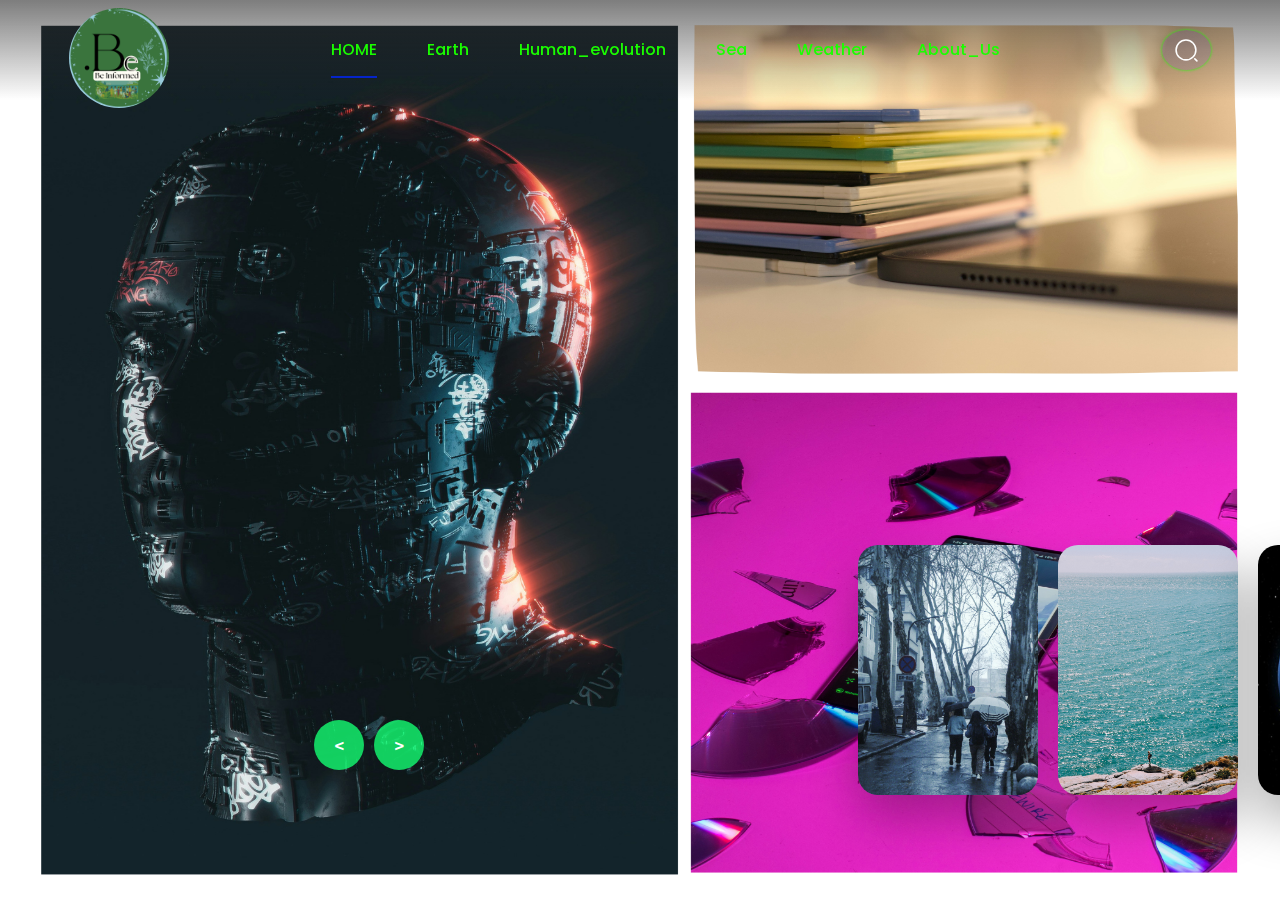
<file: index.html>
<!DOCTYPE html>
<html lang="en">
<head>
    <meta name="monetag" content="9739d4a7b3b6e6861771cd5c96f4cbc6">
    <meta charset='utf-8'>
    <meta http-equiv='X-UA-Compatible' content='IE=edge'>
    <link rel="icon" href="beicon.ico">
    <title>Be_Informed | HOME</title>
    <meta name='viewport' content='width=device-width, initial-scale=1'>
    <link href='https://unpkg.com/boxicons@2.1.4/css/boxicons.min.css' rel='stylesheet'>
    <meta name="keywords" content="beauty of nature, ocean secrets, natural environment,
     climate change impact, environmental protection, planet Earth, natural wonders, environmental sustainability,
     sea treasures, nature conservation, earth sciences, harmony with nature, sustainable future, climate change effects,
     biodiversity, exploratory journeys, discovering nature, marine magic, stories of Earth, environment and climate">  
    <meta name="description" content="Explore the beauty of nature and ocean secrets while understanding 
    the impact of climate change on the environment. Join us to protect planet Earth and build a sustainable future in
     harmony with natural wonders.">  
    <link rel="stylesheet" href="be-style.css">

</head>
<body>
    
    <header>

        <nav class="nav">
            <div class="nav-menu-btn">
              <i class="bx bx-menu" onclick="myMenuFunction()"></i>
            </div>
            <div class="nav-logo">
                <img src="belogo.png" alt="">
            </div>
            <div class="nav-menu" id="navMenu">
                <ul>
                  <li><a href="index.html" class="link active">HOME</a></li>
                  <li><a href="earth.html" class="link">Earth</a></li>
                  <li><a href="Human_evolution.html" class="link">Human_evolution</a></li>
                  <li><a href="Sea.html" class="link">Sea</a></li>
                  <li><a href="Weather.html" class="link">Weather</a></li>
                  <li><a href="About_Us.html" class="link">About_Us</a></li>
                </ul>
            </div>
            <!--
            <div class="nav-button">
              <button class="btn white-btn" id="loginBtn" onclick="login()"><a id="bs1" href="Registration_Document.html">Sign In</a></button>
              <button class="btn" id="registerBtn" onclick="register()"><a id="bs1" href="Registration_Document.html">Sign Up</a></button>
            </div>
                  -->
                 <!--- From Uiverse.io by boryanakrasteva  ---->
                 <div class="input-wrapper">
                    <form action="#">
                        <button class="icon"> 
                          <svg xmlns="http://www.w3.org/2000/svg" fill="none" viewBox="0 0 24 24" height="25px" width="25px">
                            <path stroke-linejoin="round" stroke-linecap="round" stroke-width="1.5" stroke="#fff" d="M11.5 21C16.7467 21 21 16.7467 21 11.5C21 6.25329 16.7467 2 11.5 2C6.25329 2 2 6.25329 2 11.5C2 16.7467 6.25329 21 11.5 21Z"></path>
                            <path stroke-linejoin="round" stroke-linecap="round" stroke-width="1.5" stroke="#fff" d="M22 22L20 20"></path>
                          </svg>
                        </button>
                        <input placeholder="search.." class="input" name="text" type="text">
                    </form>
                 </div>
        </nav>

    </header>
        <div class="carousel">
    
            <div class="list">
    
                <div class="item" style="background-image: url(Earth1.jpg);">
                    <div class="content">
                        <div class="title">EARTH</div>
                        <div class="name">Be_Informed</div>
                        <div class="des">Earth, the planet of life, is a magnificent canvas with a diverse landscape,
                            ranging from towering mountains to fertile plains and dense forests. 
                            The Earth contains priceless natural resources, used to meet human needs.</div>
                        <div class="btn">
                            <button><a href="earth.html">See More</a></button>
                        </div>
                    </div>
                </div>
    
                <div class="item" style="background-image: url(Human\ evolution1.png);">
                    
                    <div class="content">
                        <div class="title">HUMAN_EVOLUTION</div>
                        <div class="name">Be_Informed</div>
                        <div class="des">Human history is a captivating story of evolution and innovation. Since ancient times, humans have adapted to their environment and created new tools and ways of life. As time has progressed, technology has revolutionized the way we communicate and interact with the world. But with these transformations, humanity faces new challenges, such as poverty and climate change. Let's explore.</div>
                        <div class="btn">
                            <button><a href="Human_evolution.html">See More</a></button>
                        </div>
                    </div>
    
                </div>
    
                <div class="item" style="background-image: url(Weather2.jpg);">
    
                    <div class="content">
                        <div class="title">WEATHER</div>
                        <div class="name">Be_Informed</div>
                        <div class="des">The atmosphere is our protective shield, enveloping our planet in a blanket of gases essential for life.It's not just home to clouds and rain, but is also affected by weather and climate changes.Explore how diverse climate systems work and how extreme weather events impact our daily lives.</div>
                        <div class="btn">
                            <button><a href="Weather.html">See More</a></button>
                        </div>
                    </div>
    
                </div>
    
                <div class="item" style="background-image: url(Sea1.jpg);">
                    
                    <div class="content">
                        <div class="title">SEA</div>
                        <div class="name">Be_Informed</div>
                        <div class="des">Embark on a journey of exploration into the depths of the sea,
                            where the vibrant colors of coral reefs blend with the dances of marine life.The sea is home to millions of species, all of which play a vital role in maintaining the balance of the ecosystem.Discover the secrets of the oceans,Let's explore together the importance of protecting the oceans to ensure the survival of the diversity of marine life.</div>
                        <div class="btn">
                            <button><a href="Sea.html">See More</a></button>
                        </div>
                    </div>
    
                </div>
    
                <div class="item" style="background-image: url(earth.jpg);">
                    
                    <div class="content">
                        <div class="title">ABOUT_US</div>
                        <div class="name">Be_Informed</div>
                        <div class="des">Welcome to the world of knowledge, where the beauty of nature blends with the magic of the sea, the secrets of the earth, and the splendor of the atmosphere. Here, we dive into the depths of the oceans to discover their hidden treasures and feel the pulse of the earth that tells the stories of billions of years. We explore the impact of climate change on the environment and highlight how humans have evolved in perfect harmony with these elements, to be part of a and bright future.</div>
                        <div class="btn">
                            <button><a href="About_Us.html">See More</a></button>
                        </div>
                    </div>
    
                </div>
    
            </div>
    
            <!--next prev button-->
            <div class="arrows">
                <button class="prev"><</button>
                <button class="next">></button>
            </div>
    
    
            <!-- time running -->
            <div class="timeRunning"></div>
    
        </div>


    <script src="be-secript.js"></script>
</body>
</html>
</file>
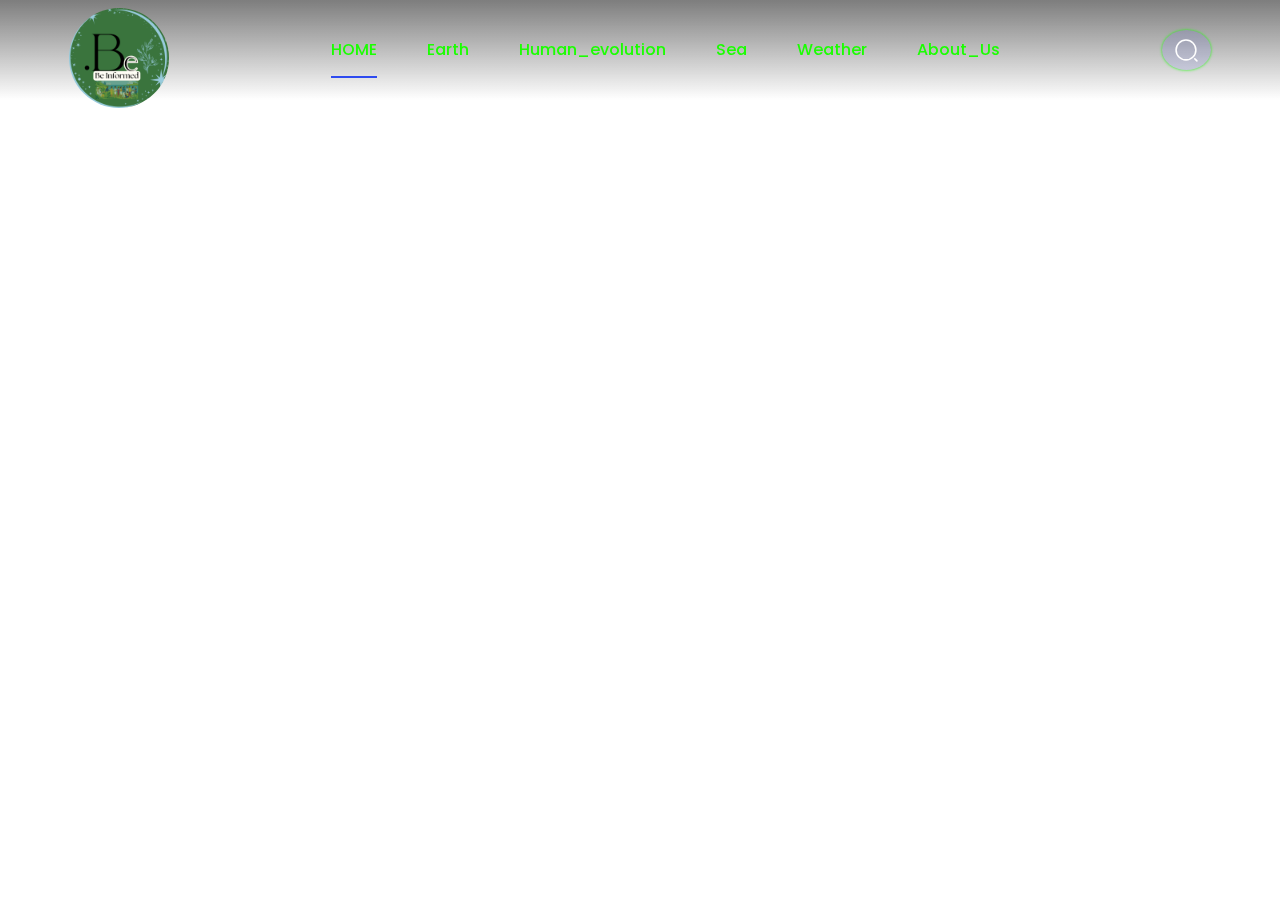
<file: About_Us.html>
<!DOCTYPE html>
<html lang="en">

<head>
  <meta name="monetag" content="9739d4a7b3b6e6861771cd5c96f4cbc6">
  <meta charset="UTF-8">
  <meta http-equiv="X-UA-Compatible" content="IE=edge">
  <meta name="viewport" content="width=device-width, initial-scale=1.0">
  <title>Be Informed | About_Us</title>
  <meta name="keywords" content="">
  <!-- Link Swiper's CSS -->
  <link href='https://unpkg.com/boxicons@2.1.4/css/boxicons.min.css' rel='stylesheet'>
  <link rel="stylesheet" href="https://cdn.jsdelivr.net/npm/swiper@11/swiper-bundle.min.css" />
  <link rel="stylesheet" href="style.css">
  <link rel="stylesheet" href="be-style.css">
  <style>
      .collection{
        background: url(Be-informed.png);
        background-size: 100% 100%;
      }
     
  </style>
</head>
<body>
<nav class="nav">
    <div class="nav-menu-btn">
      <i class="bx bx-menu" onclick="myMenuFunction()"></i>
    </div>
    <div class="nav-logo">
        <img src="belogo.png" alt="">
    </div>
    <div class="nav-menu" id="navMenu">
        <ul>
          <li><a href="index.html" class="link active">HOME</a></li>
          <li><a href="earth.html" class="link">Earth</a></li>
          <li><a href="Human_evolution.html" class="link">Human_evolution</a></li>
          <li><a href="Sea.html" class="link">Sea</a></li>
          <li><a href="Weather.html" class="link">Weather</a></li>
          <li><a href="About_Us.html" class="link">About_Us</a></li>
        </ul>
    </div>
    <!--
    <div class="nav-button">
      <button class="btn white-btn" id="loginBtn" onclick="login()"><a id="bs1" href="Registration_Document.html">Sign In</a></button>
      <button class="btn" id="registerBtn" onclick="register()"><a id="bs1" href="Registration_Document.html">Sign Up</a></button>
    </div>
     -->
         <!-- From Uiverse.io by boryanakrasteva --> 
         <div class="input-wrapper">
          <form action="index.html">
              <button class="icon"> 
                <svg xmlns="http://www.w3.org/2000/svg" fill="none" viewBox="0 0 24 24" height="25px" width="25px">
                  <path stroke-linejoin="round" stroke-linecap="round" stroke-width="1.5" stroke="#fff" d="M11.5 21C16.7467 21 21 16.7467 21 11.5C21 6.25329 16.7467 2 11.5 2C6.25329 2 2 6.25329 2 11.5C2 16.7467 6.25329 21 11.5 21Z"></path>
                  <path stroke-linejoin="round" stroke-linecap="round" stroke-width="1.5" stroke="#fff" d="M22 22L20 20"></path>
                </svg>
              </button>
              <input placeholder="search.." class="input" name="text" type="text">
          </form>
        </div>
</nav>


  <!-- Swiper JS -->
  <script src="https://cdn.jsdelivr.net/npm/swiper@11/swiper-bundle.min.js"></script>

<script src="script.js"></script>
<script src="be-secript.js"></script>
</body>

</html>
</file>
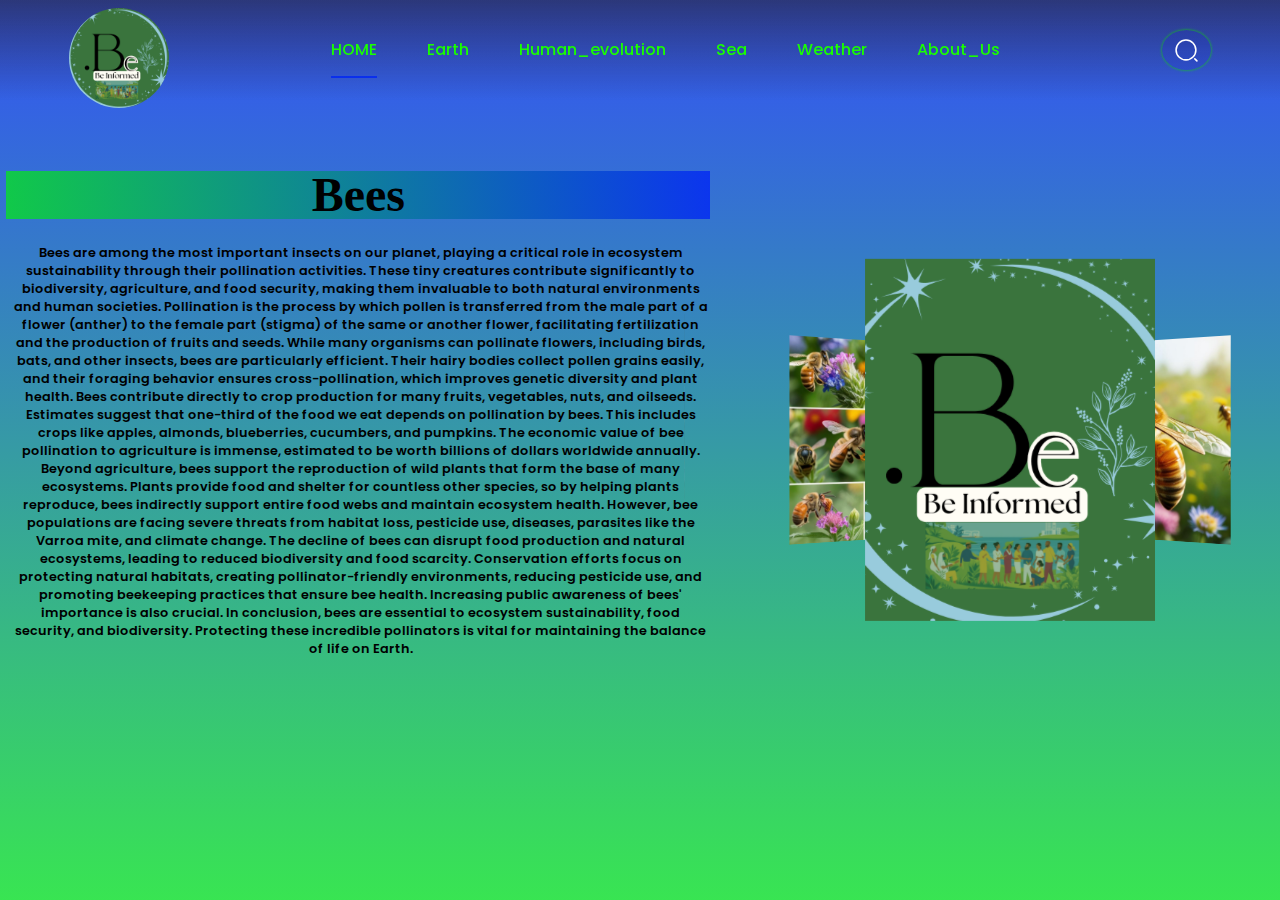
<file: Bees.html>
<!DOCTYPE html>
<html lang="en">

<head>
  <meta name="monetag" content="9739d4a7b3b6e6861771cd5c96f4cbc6"/>
  <meta charset="UTF-8"/>
  <meta http-equiv="X-UA-Compatible" content="IE=edge"/>
  <meta name="viewport" content="width=device-width, initial-scale=1.0"/>
  <link rel="icon" href="beicon.ico"/>
  <title>Be Informed | Earth | Bees </title>
  <meta name="keywords" content="bees, pollination, ecosystem, biodiversity, agriculture"/>
  <meta name="description" content="The Vital Role of Bees in Ecosystem Sustainability"/>
  <!-- Link Swiper's CSS -->
  <link href='https://unpkg.com/boxicons@2.1.4/css/boxicons.min.css' rel='stylesheet'/>
  <link rel="stylesheet" href="https://cdn.jsdelivr.net/npm/swiper@11/swiper-bundle.min.css" />
  <link rel="stylesheet" href="be-style.css"/>
  <link rel="stylesheet" href="style2.css"/>

</head>
<body>
  <!--قسم الصفحة العلوي-->

<nav class="nav">
    <div class="nav-menu-btn">
      <i class="bx bx-menu" onclick="myMenuFunction()"></i>
    </div>
    <div class="nav-logo">
        <img src="belogo.png" alt="">
    </div>
    <div class="nav-menu" id="navMenu">
        <ul>
          <li><a href="index.html" class="link active">HOME</a></li>
          <li><a href="earth.html" class="link">Earth</a></li>
          <li><a href="Human_evolution.html" class="link">Human_evolution</a></li>
          <li><a href="Sea.html" class="link">Sea</a></li>
          <li><a href="Weather.html" class="link">Weather</a></li>
          <li><a href="About_Us.html" class="link">About_Us</a></li>
        </ul>
    </div>
    <!--
    <div class="nav-button">
      <button class="btn white-btn" id="loginBtn" onclick="login()"><a id="bs1" href="Registration_Document.html">Sign In</a></button>
      <button class="btn" id="registerBtn" onclick="register()"><a id="bs1" href="Registration_Document.html">Sign Up</a></button>
    </div>
     -->
         <!-- From Uiverse.io by boryanakrasteva --> 
    <div class="input-wrapper">
      <form action="#">
          <button class="icon"> 
            <svg xmlns="http://www.w3.org/2000/svg" fill="none" viewBox="0 0 24 24" height="25px" width="25px">
              <path stroke-linejoin="round" stroke-linecap="round" stroke-width="1.5" stroke="#fff" d="M11.5 21C16.7467 21 21 16.7467 21 11.5C21 6.25329 16.7467 2 11.5 2C6.25329 2 2 6.25329 2 11.5C2 16.7467 6.25329 21 11.5 21Z"></path>
              <path stroke-linejoin="round" stroke-linecap="round" stroke-width="1.5" stroke="#fff" d="M22 22L20 20"></path>
            </svg>
          </button>
          <input placeholder="search.." class="input" name="text" type="text">
      </form>
    </div>
</nav>

<!--جسم الصفحة-->
<div class="banner">
  <div class="slider" style="--quantity: 10">
      <div class="item" style="--position: 2"><img src="belogo.png" alt=""></div>
      <div class="item" style="--position: 4"><img src="imges/Pictures of the Earth/The Vital Role of Bees in Ecosystem Sustainability ..jpg" alt=""></div>
      <div class="item" style="--position: 6"><img src="imges/Pictures of the Earth/The Vital Role of Bees in Ecosystem Sustainability . (1).jpg" alt=""></div>
      <div class="item" style="--position: 8"><img src="imges/Pictures of the Earth/The Vital Role of Bees in Ecosystem Sustainability . (2).jpg" alt=""></div>
      <div class="item" style="--position: 10"><img src="imges/Pictures of the Earth/The Vital Role of Bees in Ecosystem Sustainability . (3).jpg" alt=""></div>
  </div>
  <div class="content">
    <div class="hh">
      <h1 data-content="Bees">
          Bees
      </h1><br>
    </div>
      
          <p>
            Bees are among the most important insects on our planet, playing a critical role in ecosystem sustainability through their pollination activities.
            These tiny creatures contribute significantly to biodiversity, agriculture, and food security, making them invaluable to both natural environments and human societies.
            Pollination is the process by which pollen is transferred from the male part of a flower (anther) to the female part (stigma) of the same or another flower,
             facilitating fertilization and the production of fruits and seeds.
            While many organisms can pollinate flowers, including birds, bats, and other insects, bees are particularly efficient.
            Their hairy bodies collect pollen grains easily, and their foraging behavior ensures cross-pollination, which improves genetic diversity and plant health.
            Bees contribute directly to crop production for many fruits, vegetables, nuts, and oilseeds.
            Estimates suggest that one-third of the food we eat depends on pollination by bees.
            This includes crops like apples, almonds, blueberries, cucumbers, and pumpkins.
            The economic value of bee pollination to agriculture is immense, estimated to be worth billions of dollars worldwide annually.
            Beyond agriculture, bees support the reproduction of wild plants that form the base of many ecosystems.
            Plants provide food and shelter for countless other species, so by helping plants reproduce, bees indirectly support entire food webs and maintain ecosystem health.
            However, bee populations are facing severe threats from habitat loss, pesticide use, diseases, parasites like the Varroa mite, and climate change.
            The decline of bees can disrupt food production and natural ecosystems, leading to reduced biodiversity and food scarcity.
            Conservation efforts focus on protecting natural habitats, creating pollinator-friendly environments, reducing pesticide use, and promoting beekeeping practices that ensure bee health.
            Increasing public awareness of bees' importance is also crucial.
            In conclusion, bees are essential to ecosystem sustainability, food security, and biodiversity.
            Protecting these incredible pollinators is vital for maintaining the balance of life on Earth.
          </p>
  </div>
</div>

  <!-- Swiper JS -->


  <script src="https://cdn.jsdelivr.net/npm/swiper@11/swiper-bundle.min.js"></script>
  <script src="be-secript.js"></script>


</body>

</html>
</file>
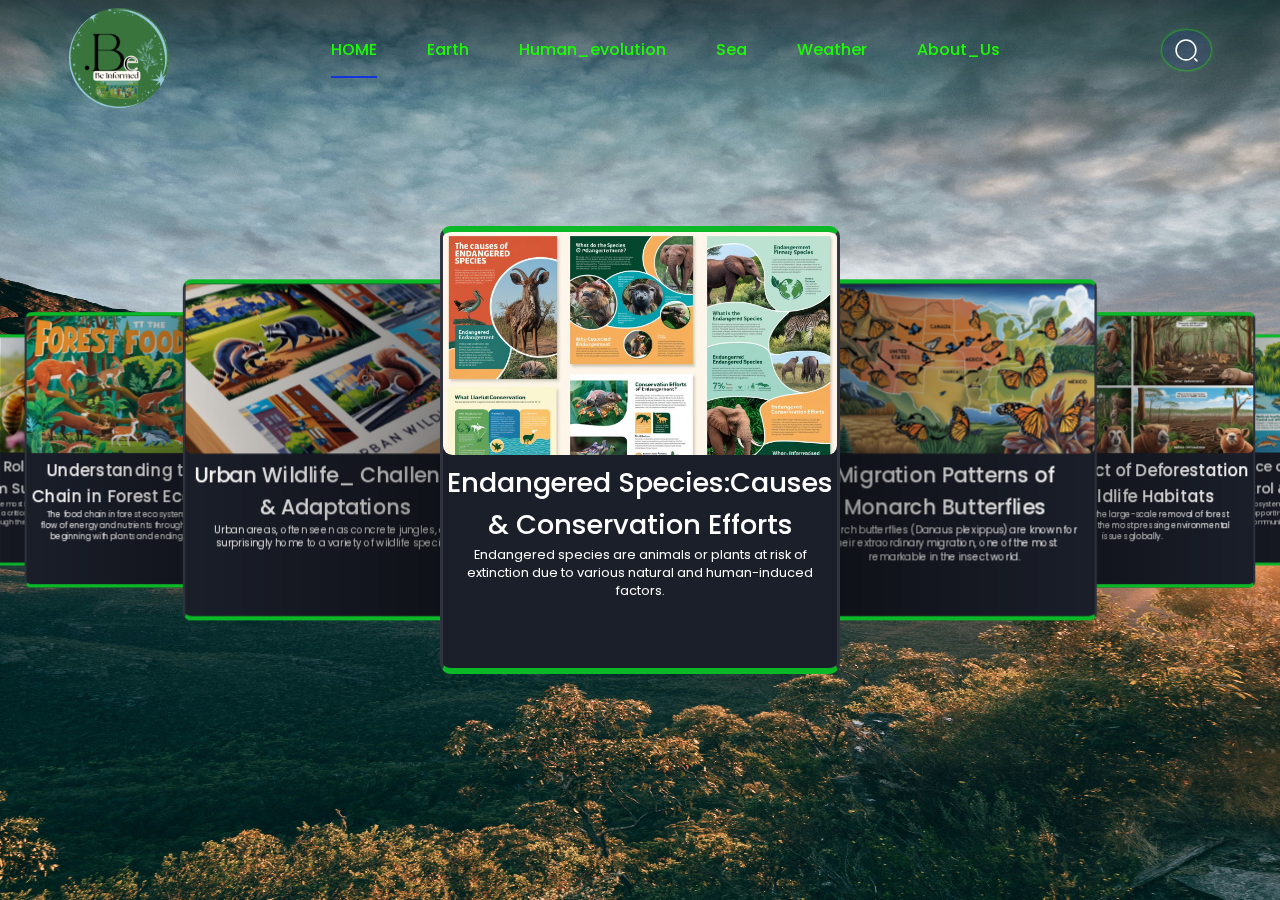
<file: earth (2).html>
<!DOCTYPE html>
<html lang="en">

<head>
  <meta charset="UTF-8">
  <meta http-equiv="X-UA-Compatible" content="IE=edge">
  <meta name="viewport" content="width=device-width, initial-scale=1.0">
  <title>Be Informed | Earth</title>
  <meta name="keywords" content="">
  <!-- Link Swiper's CSS -->
  <link href='https://unpkg.com/boxicons@2.1.4/css/boxicons.min.css' rel='stylesheet'>
  <link rel="stylesheet" href="https://cdn.jsdelivr.net/npm/swiper@11/swiper-bundle.min.css" />
  <link rel="stylesheet" href="style.css">
  <link rel="stylesheet" href="be-style.css">
  <style>
         .collection{
        background: url(Earth1.jpg);
        background-size: 100% 100%;
      }
      .collection .content{
        border-bottom: .4rem solid #08de28cd;
        border-top: .4rem solid #08de28cd;
      }
      .link_a{
        font-size: .8rem;
        text-decoration: none;
        font-weight: bold;
        font-style: italic;
      }
      .link_a:hover{
        color: #1aff00fc;
      }
  </style>
</head>
<body>
  <!--قسم الصفحة العلوي-->
<nav class="nav">
    <div class="nav-menu-btn">
      <i class="bx bx-menu" onclick="myMenuFunction()"></i>
    </div>
    <div class="nav-logo">
        <img src="belogo.png" alt="">
    </div>
    <div class="nav-menu" id="navMenu">
        <ul>
          <li><a href="index.html" class="link active">HOME</a></li>
          <li><a href="earth (2).html" class="link">Earth</a></li>
          <li><a href="Human_evolution.html" class="link">Human_evolution</a></li>
          <li><a href="Sea.html" class="link">Sea</a></li>
          <li><a href="Weather.html" class="link">Weather</a></li>
          <li><a href="About_Us.html" class="link">About_Us</a></li>
        </ul>
    </div>
    <!--
    <div class="nav-button">
      <button class="btn white-btn" id="loginBtn" onclick="login()"><a id="bs1" href="Registration_Document.html">Sign In</a></button>
      <button class="btn" id="registerBtn" onclick="register()"><a id="bs1" href="Registration_Document.html">Sign Up</a></button>
    </div>
     -->
         <!-- From Uiverse.io by boryanakrasteva --> 
         <div class="input-wrapper">
          <form action="index.html">
              <button class="icon"> 
                <svg xmlns="http://www.w3.org/2000/svg" fill="none" viewBox="0 0 24 24" height="25px" width="25px">
                  <path stroke-linejoin="round" stroke-linecap="round" stroke-width="1.5" stroke="#fff" d="M11.5 21C16.7467 21 21 16.7467 21 11.5C21 6.25329 16.7467 2 11.5 2C6.25329 2 2 6.25329 2 11.5C2 16.7467 6.25329 21 11.5 21Z"></path>
                  <path stroke-linejoin="round" stroke-linecap="round" stroke-width="1.5" stroke="#fff" d="M22 22L20 20"></path>
                </svg>
              </button>
              <input placeholder="search.." class="input" name="text" type="text">
          </form>
        </div>
</nav>
<!--جسم الصفحة-->
<section class="collection">
  <div class="swiper mySwiper">
    <div class="swiper-wrapper">
  <div class="content swiper-slide">
    <img src="imges\Pictures of the Earth\Endangered Species_ Causes and Conservation Efforts ..jpg" alt="">
    <div class="text-content">
      <h3>Endangered Species:Causes & Conservation Efforts</h3>
      <p>Endangered species are animals or plants at risk of extinction due to various natural and human-induced factors.</p>
      <button class="btn"><a href="#" class="link_a">Read more</a></button>
    </div>
  </div>
  <div class="content swiper-slide">
    <img src="imges\Pictures of the Earth\Migration Patterns of Monarch Butterflies ..jpg" alt="">
    <div class="text-content">
      <h3>Migration Patterns of Monarch Butterflies</h3>
      <p>Monarch butterflies (Danaus plexippus) are known for their extraordinary migration, one of the most remarkable in the insect world.</p>
      <button class="btn"><a href="#" class="link_a">Read more</a></button>
    </div>
  </div>
  <div class="content swiper-slide">
    <img src="imges\Pictures of the Earth\The Impact of Deforestation on Wildlife Habitats ..jpg" alt="">
    <div class="text-content">
      <h3>The Impact of Deforestation on Wildlife Habitats</h3>
      <p>Deforestation, the large-scale removal of forest cover, is one of the most pressing environmental issues globally.</p>
      <button class="btn"><a href="#" class="link_a">Read more</a></button>
    </div>
  </div>
  <div class="content swiper-slide">
    <img src="imges\Pictures of the Earth\The Importance of Wetlands in Flood Control and Wildlife Support ..jpg" alt="">
    <div class="text-content">
      <h3>The Importance of Wetlands in Flood Control & Wildlife.S</h3>
      <p>Wetlands are unique ecosystems characterized by water-saturated soils, supporting diverse plant and animal communities.</p>
      <button class="btn"><a href="#" class="link_a">Read more</a></button>
    </div>
  </div>
  <div class="content swiper-slide">
    <img src="imges\Pictures of the Earth\The Role of Elephants in Forest Regeneration ..jpg" alt="">
    <div class="text-content">
      <h3>The Role of Elephants in Forest Regeneration</h3>
      <p>Elephants are often termed “ecosystem engineers” due to their significant influence on forest regeneration and habitat dynamics.</p>
      <button class="btn"><a href="#" class="link_a">Read more</a></button>
    </div>
  </div>
  <div class="content swiper-slide">
    <img src="imges\Pictures of the Earth\The Role of Predators in Maintaining Biodiversity ..jpg" alt="">
    <div class="text-content">
      <h3>The Role of Predators in Maintaining Biodiversity</h3>
      <p>Predators play an essential role in maintaining biodiversity and ecosystem health by regulating prey populations and influencing community structure.</p>
      <button class="btn"><a href="#" class="link_a">Read more</a></button>
    </div>
  </div>
  <div class="content swiper-slide">
    <img src="imges\Pictures of the Earth\The Role of Wolves in Maintaining Healthy Ecosystems ..jpg" alt="">
    <div class="text-content">
      <h3>The Role of Wolves in Maintaining Healthy..E</h3>
      <p>Wolves are apex predators that play a crucial role in maintaining the balance of ecosystems where they reside.</p>
      <button class="btn"><a href="#" class="link_a">Read more</a></button>
    </div>
  </div>
  <div class="content swiper-slide">
    <img src="imges\Pictures of the Earth\The Secrets of Nocturnal Animals and Their Survival Strategies ..jpg" alt="">
    <div class="text-content">
      <h3>The Secrets of Nocturnal Animals & Their.S..Ss...</h3>
      <p>Nocturnal animals are creatures active during the night, having evolved unique adaptations to thrive in darkness.</p>
      <button class="btn"><a href="#" class="link_a">Read more</a></button>
    </div>
  </div>
  <div class="content swiper-slide">
    <img src="imges\Pictures of the Earth\The Vital Role of Bees in Ecosystem Sustainability ..jpg" alt="">
    <div class="text-content">
      <h3>The Vital Role of Bees in Ecosystem Sustainability</h3>
      <p>Bees are among the most important insects on our planet, playing a critical role in ecosystem sustainability through their pollination activities.</p>
      <button class="btn"><a href="Bees.html" class="link_a">Read more</a></button>
    </div>
  </div>
  <div class="content swiper-slide">
    <img src="imges\Pictures of the Earth\Understanding the Food Chain in Forest Ecosystems ..jpg" alt="">
    <div class="text-content">
      <h3>Understanding the Food Chain in Forest Ecosystems</h3>
      <p>The food chain in forest ecosystems describes the flow of energy and nutrients through living organisms, beginning with plants and ending with predators.</p>
      <button class="btn"><a href="#" class="link_a">Read more</a></button>
    </div>
  </div>
  <div class="content swiper-slide">
    <img src="imges\Pictures of the Earth\Urban Wildlife_ Challenges and Adaptations ..jpg" alt="">
    <div class="text-content">
      <h3>Urban Wildlife_ Challenges & Adaptations</h3>
      <p>Urban areas, often seen as concrete jungles, are surprisingly home to a variety of wildlife species.</p>
      <button class="btn"><a href="#" class="link_a">Read more</a></button>
    </div>
  </div>  
 <!-- <div class="content swiper-slide">
    <img src="Image3.jpg" alt="">
    <div class="text-content">
      <h3>Photography</h3>
      <p>Lorem ipsum dolor sit amet consectetur adipisicing elit. Iusto accusamus ratione nesciunt atque, dolores vel
        culpa debitis officia expedita unde?</p>
      <button class="btn"><a href="#" class="link_a">Read more</a></button>
    </div>
  </div>
  <div class="content swiper-slide">
    <img src="Image4.jpg" alt="">
    <div class="text-content">
      <h3>Photography</h3>
      <p>Lorem ipsum dolor sit amet consectetur adipisicing elit. Iusto accusamus ratione nesciunt atque, dolores vel
        culpa debitis officia expedita unde?</p>
      <button class="btn"><a href="#" class="link_a">Read more</a></button>
    </div>
  </div>
  <div class="content swiper-slide">
    <img src="Image5.jpg" alt="">
    <div class="text-content">
      <h3>Photography</h3>
      <p>Lorem ipsum dolor sit amet consectetur adipisicing elit. Iusto accusamus ratione nesciunt atque, dolores vel
        culpa debitis officia expedita unde?</p>
      <button class="btn"><a href="#" class="link_a">Read more</a></button>
    </div>
  </div>
  <div class="content swiper-slide">
    <img src="Image6.jpg" alt="">
    <div class="text-content">
      <h3>Photography</h3>
      <p>Lorem ipsum dolor sit amet consectetur adipisicing elit. Iusto accusamus ratione nesciunt atque, dolores vel
        culpa debitis officia expedita unde?</p>
      <button class="btn"><a href="#" class="link_a">Read more</a></button>
    </div>
  </div>-->
  </div>
  </div>
</section>

  <!-- Swiper JS -->

  <script src="https://cdn.jsdelivr.net/npm/swiper@11/swiper-bundle.min.js"></script>

<script src="be-secript.js"></script>
<script src="script.js"></script>

</body>

</html>
</file>
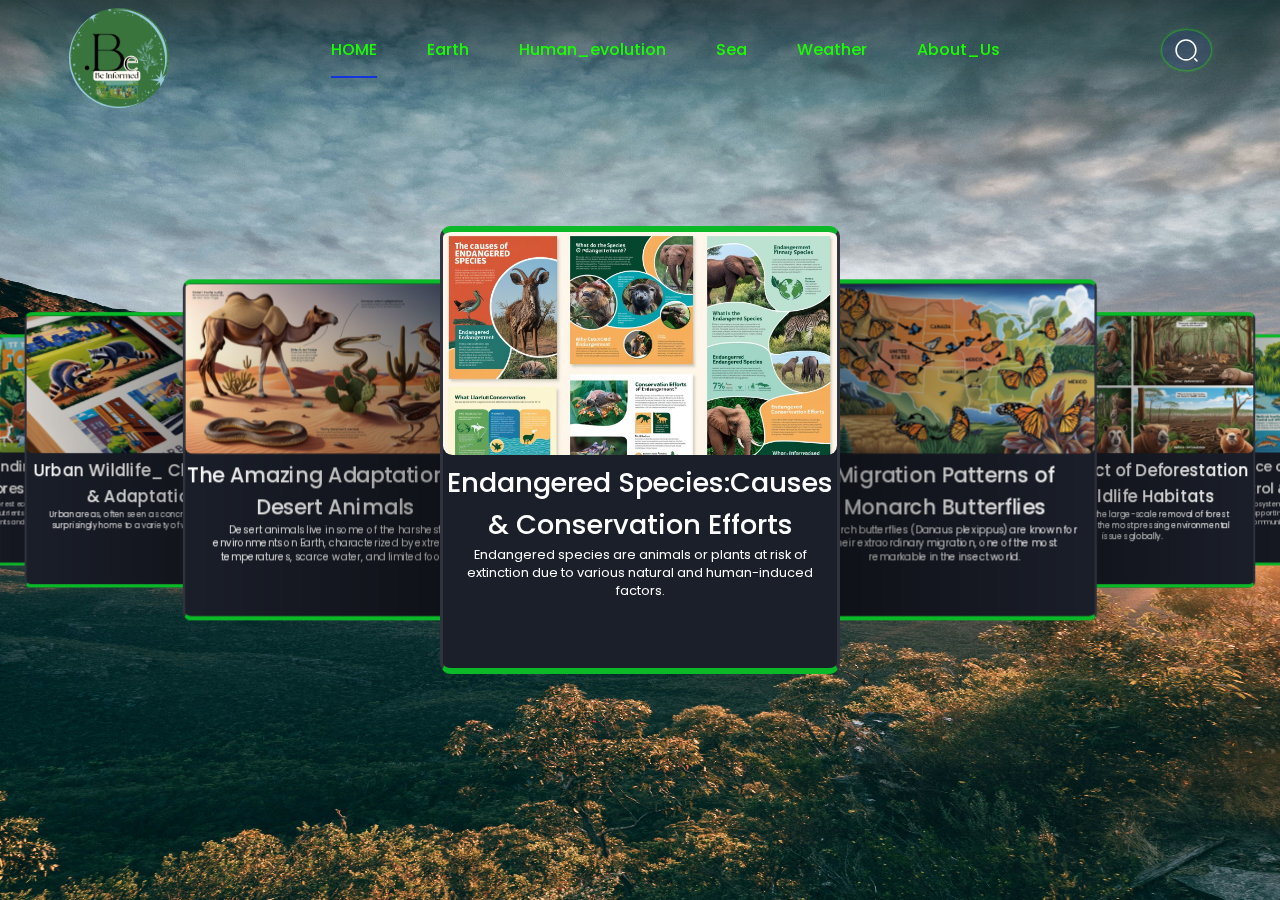
<file: earth.html>
<!DOCTYPE html>
<html lang="en">

<head>
  <meta charset="UTF-8">
  <meta http-equiv="X-UA-Compatible" content="IE=edge">
  <meta name="viewport" content="width=device-width, initial-scale=1.0">
  <title>Be Informed | Earth</title>
  <meta name="keywords" content="">
  <!-- Link Swiper's CSS -->
  <link href='https://unpkg.com/boxicons@2.1.4/css/boxicons.min.css' rel='stylesheet'>
  <link rel="stylesheet" href="https://cdn.jsdelivr.net/npm/swiper@11/swiper-bundle.min.css" />
  <link rel="stylesheet" href="style.css">
  <link rel="stylesheet" href="be-style.css">
  <style>
         .collection{
        background: url(Earth1.jpg);
        background-size: 100% 100%;
      }
      .collection .content{
        border-bottom: .4rem solid #08de28cd;
        border-top: .4rem solid #08de28cd;
      }
      .link_a{
        font-size: .8rem;
        text-decoration: none;
        font-weight: bold;
        font-style: italic;
      }
      .link_a:hover{
        color: #1aff00fc;
      }
  </style>
</head>
<body>
  <!--قسم الصفحة العلوي-->
<nav class="nav">
    <div class="nav-menu-btn">
      <i class="bx bx-menu" onclick="myMenuFunction()"></i>
    </div>
    <div class="nav-logo">
        <img src="belogo.png" alt="">
    </div>
    <div class="nav-menu" id="navMenu">
        <ul>
          <li><a href="index.html" class="link active">HOME</a></li>
          <li><a href="earth.html" class="link">Earth</a></li>
          <li><a href="Human_evolution.html" class="link">Human_evolution</a></li>
          <li><a href="Sea.html" class="link">Sea</a></li>
          <li><a href="Weather.html" class="link">Weather</a></li>
          <li><a href="About_Us.html" class="link">About_Us</a></li>
        </ul>
    </div>
    <!--
    <div class="nav-button">
      <button class="btn white-btn" id="loginBtn" onclick="login()"><a id="bs1" href="Registration_Document.html">Sign In</a></button>
      <button class="btn" id="registerBtn" onclick="register()"><a id="bs1" href="Registration_Document.html">Sign Up</a></button>
    </div>
     -->
         <!-- From Uiverse.io by boryanakrasteva --> 
         <div class="input-wrapper">
          <form action="index.html">
              <button class="icon"> 
                <svg xmlns="http://www.w3.org/2000/svg" fill="none" viewBox="0 0 24 24" height="25px" width="25px">
                  <path stroke-linejoin="round" stroke-linecap="round" stroke-width="1.5" stroke="#fff" d="M11.5 21C16.7467 21 21 16.7467 21 11.5C21 6.25329 16.7467 2 11.5 2C6.25329 2 2 6.25329 2 11.5C2 16.7467 6.25329 21 11.5 21Z"></path>
                  <path stroke-linejoin="round" stroke-linecap="round" stroke-width="1.5" stroke="#fff" d="M22 22L20 20"></path>
                </svg>
              </button>
              <input placeholder="search.." class="input" name="text" type="text">
          </form>
        </div>
</nav>
<!--جسم الصفحة-->
<section class="collection">
  <div class="swiper mySwiper">
    <div class="swiper-wrapper">
  <div class="content swiper-slide">
    <img src="imges\Pictures of the Earth\Endangered Species_ Causes and Conservation Efforts ..jpg" alt="">
    <div class="text-content">
      <h3>Endangered Species:Causes & Conservation Efforts</h3>
      <p>Endangered species are animals or plants at risk of extinction due to various natural and human-induced factors.</p>
      <button class="btn"><a href="#" class="link_a">Read more</a></button>
    </div>
  </div>
  <div class="content swiper-slide">
    <img src="imges\Pictures of the Earth\Migration Patterns of Monarch Butterflies ..jpg" alt="">
    <div class="text-content">
      <h3>Migration Patterns of Monarch Butterflies</h3>
      <p>Monarch butterflies (Danaus plexippus) are known for their extraordinary migration, one of the most remarkable in the insect world.</p>
      <button class="btn"><a href="#" class="link_a">Read more</a></button>
    </div>
  </div>
  <div class="content swiper-slide">
    <img src="imges\Pictures of the Earth\The Impact of Deforestation on Wildlife Habitats ..jpg" alt="">
    <div class="text-content">
      <h3>The Impact of Deforestation on Wildlife Habitats</h3>
      <p>Deforestation, the large-scale removal of forest cover, is one of the most pressing environmental issues globally.</p>
      <button class="btn"><a href="#" class="link_a">Read more</a></button>
    </div>
  </div>
  <div class="content swiper-slide">
    <img src="imges\Pictures of the Earth\The Importance of Wetlands in Flood Control and Wildlife Support ..jpg" alt="">
    <div class="text-content">
      <h3>The Importance of Wetlands in Flood Control & Wildlife.S</h3>
      <p>Wetlands are unique ecosystems characterized by water-saturated soils, supporting diverse plant and animal communities.</p>
      <button class="btn"><a href="#" class="link_a">Read more</a></button>
    </div>
  </div>
  <div class="content swiper-slide">
    <img src="imges\Pictures of the Earth\The Role of Elephants in Forest Regeneration ..jpg" alt="">
    <div class="text-content">
      <h3>The Role of Elephants in Forest Regeneration</h3>
      <p>Elephants are often termed “ecosystem engineers” due to their significant influence on forest regeneration and habitat dynamics.</p>
      <button class="btn"><a href="#" class="link_a">Read more</a></button>
    </div>
  </div>
  <div class="content swiper-slide">
    <img src="imges\Pictures of the Earth\The Role of Predators in Maintaining Biodiversity ..jpg" alt="">
    <div class="text-content">
      <h3>The Role of Predators in Maintaining Biodiversity</h3>
      <p>Predators play an essential role in maintaining biodiversity and ecosystem health by regulating prey populations and influencing community structure.</p>
      <button class="btn"><a href="#" class="link_a">Read more</a></button>
    </div>
  </div>
  <div class="content swiper-slide">
    <img src="imges\Pictures of the Earth\The Role of Wolves in Maintaining Healthy Ecosystems ..jpg" alt="">
    <div class="text-content">
      <h3>The Role of Wolves in Maintaining Healthy..E</h3>
      <p>Wolves are apex predators that play a crucial role in maintaining the balance of ecosystems where they reside.</p>
      <button class="btn"><a href="#" class="link_a">Read more</a></button>
    </div>
  </div>
  <div class="content swiper-slide">
    <img src="imges\Pictures of the Earth\The Secrets of Nocturnal Animals and Their Survival Strategies ..jpg" alt="">
    <div class="text-content">
      <h3>The Secrets of Nocturnal Animals & Their.S..Ss...</h3>
      <p>Nocturnal animals are creatures active during the night, having evolved unique adaptations to thrive in darkness.</p>
      <button class="btn"><a href="#" class="link_a">Read more</a></button>
    </div>
  </div>
  <div class="content swiper-slide">
    <img src="imges\Pictures of the Earth\The Vital Role of Bees in Ecosystem Sustainability ..jpg" alt="">
    <div class="text-content">
      <h3>The Vital Role of Bees in Ecosystem Sustainability</h3>
      <p>Bees are among the most important insects on our planet, playing a critical role in ecosystem sustainability through their pollination activities.</p>
      <button class="btn"><a href="Bees.html" class="link_a">Read more</a></button>
    </div>
  </div>
  <div class="content swiper-slide">
    <img src="imges\Pictures of the Earth\Understanding the Food Chain in Forest Ecosystems ..jpg" alt="">
    <div class="text-content">
      <h3>Understanding the Food Chain in Forest Ecosystems</h3>
      <p>The food chain in forest ecosystems describes the flow of energy and nutrients through living organisms, beginning with plants and ending with predators.</p>
      <button class="btn"><a href="#" class="link_a">Read more</a></button>
    </div>
  </div>
  <div class="content swiper-slide">
    <img src="imges\Pictures of the Earth\Urban Wildlife_ Challenges and Adaptations ..jpg" alt="">
    <div class="text-content">
      <h3>Urban Wildlife_ Challenges & Adaptations</h3>
      <p>Urban areas, often seen as concrete jungles, are surprisingly home to a variety of wildlife species.</p>
      <button class="btn"><a href="#" class="link_a">Read more</a></button>
    </div>
  </div>  
  <div class="content swiper-slide">
    <img src="imges\Pictures of the Earth\The Amazing Adaptations of Desert Animals.jpg" alt="">
    <div class="text-content">
      <h3>The Amazing Adaptations of Desert Animals</h3>
      <p>Desert animals live in some of the harshest environments on Earth, characterized by extreme temperatures, scarce water, and limited food.</p>
      <button class="btn"><a href="#" class="link_a">Read more</a></button>
    </div>
  </div>
  </div>
  </div>
</section>

  <!-- Swiper JS -->

  <script src="https://cdn.jsdelivr.net/npm/swiper@11/swiper-bundle.min.js"></script>

<script src="be-secript.js"></script>
<script src="script.js"></script>

</body>

</html>
</file>
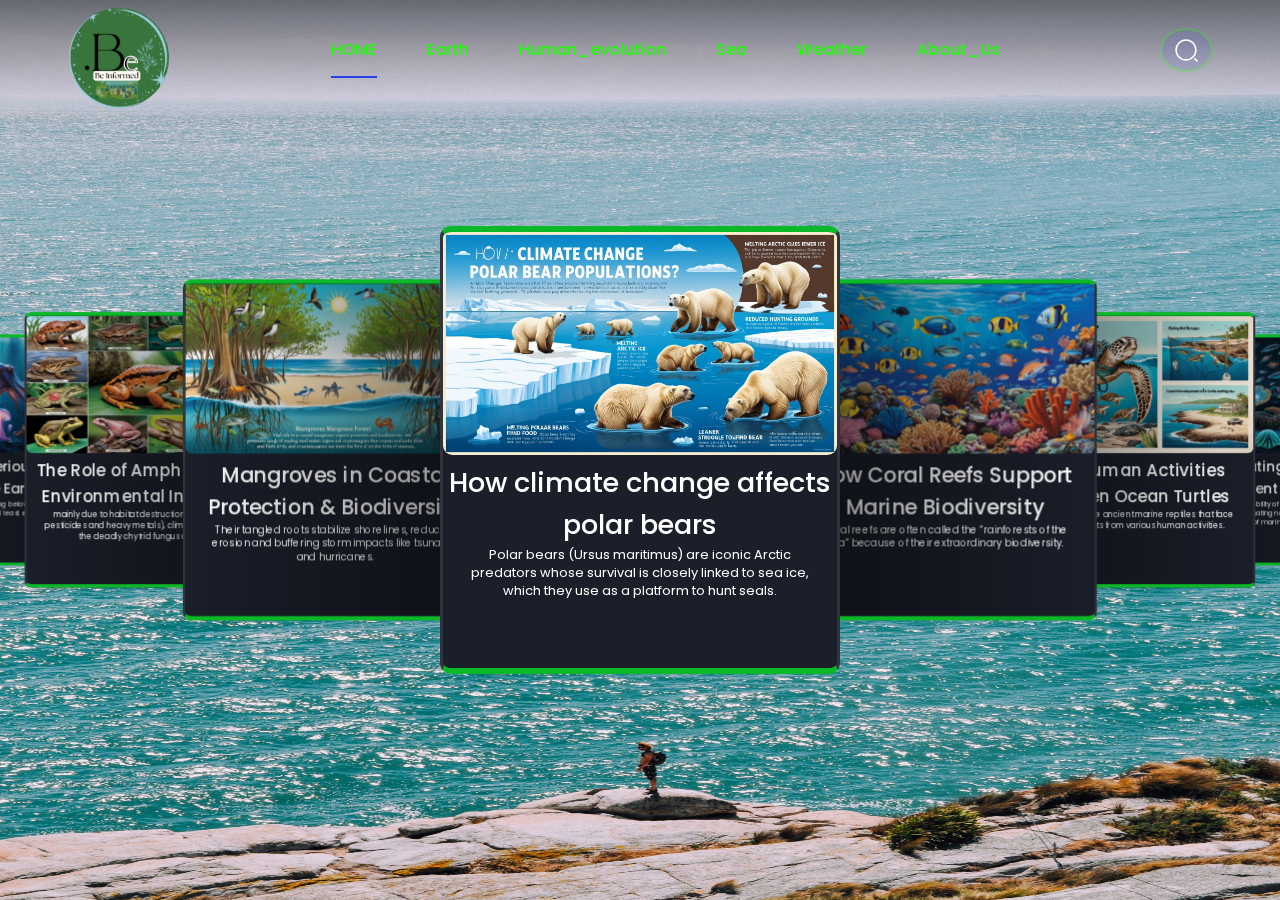
<file: Sea.html>
<!DOCTYPE html>
<html lang="en">

<head>
  <meta name="monetag" content="9739d4a7b3b6e6861771cd5c96f4cbc6">
  <meta charset="UTF-8">
  <meta http-equiv="X-UA-Compatible" content="IE=edge">
  <meta name="viewport" content="width=device-width, initial-scale=1.0">
  <title>Be Informed | Sea</title>
  <meta name="keywords" content="">
  <!-- Link Swiper's CSS -->
  <link href='https://unpkg.com/boxicons@2.1.4/css/boxicons.min.css' rel='stylesheet'>
  <link rel="stylesheet" href="https://cdn.jsdelivr.net/npm/swiper@11/swiper-bundle.min.css" />
  <link rel="stylesheet" href="style.css">
  <link rel="stylesheet" href="be-style.css">
  <style>
      .collection{
        background: url(Sea1.jpg);
        background-size: 100% 100%;
      }
      .collection .content{
        border-bottom: .4rem solid #08de28cd;
        border-top: .4rem solid #08de28cd;
      }
      .link_a{
        font-size: .8rem;
        text-decoration: none;
        font-weight: bold;
        font-style: italic;
      }
      .link_a:hover{
        color: #1aff00fc;
      }
  </style>
</head>
<body>
<nav class="nav">
    <div class="nav-menu-btn">
      <i class="bx bx-menu" onclick="myMenuFunction()"></i>
    </div>
    <div class="nav-logo">
        <img src="belogo.png" alt="">
    </div>
    <div class="nav-menu" id="navMenu">
        <ul>
          <li><a href="index.html" class="link active">HOME</a></li>
          <li><a href="earth.html" class="link">Earth</a></li>
          <li><a href="Human_evolution.html" class="link">Human_evolution</a></li>
          <li><a href="Sea.html" class="link">Sea</a></li>
          <li><a href="Weather.html" class="link">Weather</a></li>
          <li><a href="About_Us.html" class="link">About_Us</a></li>
        </ul>
    </div>
    <!--
    <div class="nav-button">
      <button class="btn white-btn" id="loginBtn" onclick="login()"><a id="bs1" href="Registration_Document.html">Sign In</a></button>
      <button class="btn" id="registerBtn" onclick="register()"><a id="bs1" href="Registration_Document.html">Sign Up</a></button>
    </div>
     -->
         <!-- From Uiverse.io by boryanakrasteva --> 
         <div class="input-wrapper">
          <form action="index.html">
              <button class="icon"> 
                <svg xmlns="http://www.w3.org/2000/svg" fill="none" viewBox="0 0 24 24" height="25px" width="25px">
                  <path stroke-linejoin="round" stroke-linecap="round" stroke-width="1.5" stroke="#fff" d="M11.5 21C16.7467 21 21 16.7467 21 11.5C21 6.25329 16.7467 2 11.5 2C6.25329 2 2 6.25329 2 11.5C2 16.7467 6.25329 21 11.5 21Z"></path>
                  <path stroke-linejoin="round" stroke-linecap="round" stroke-width="1.5" stroke="#fff" d="M22 22L20 20"></path>
                </svg>
              </button>
              <input placeholder="search.." class="input" name="text" type="text">
          </form>
        </div>
</nav>
<section class="collection">
  <div class="swiper mySwiper">
    <div class="swiper-wrapper">
  <div class="content swiper-slide">
    <img src="imges\sea ​​pictures\How Climate Change Affects Polar Bear Populations ..jpg" alt="">
    <div class="text-content">
      <h3>How climate change affects polar bears</h3>
      <p>Polar bears (Ursus maritimus) are iconic Arctic predators whose survival is closely linked to sea ice, which they use as a platform to hunt seals.</p>
      <button class="btn"><a href="#" class="link_a">Read more</a></button>
    </div>
  </div>
  <div class="content swiper-slide">
    <img src="imges\sea ​​pictures\How Coral Reefs Support Marine Biodiversity ..jpg" alt="">
    <div class="text-content">
      <h3>How Coral Reefs Support Marine Biodiversity</h3>
      <p>Coral reefs are often called the “rainforests of the sea” because of their extraordinary biodiversity.</p>
      <button class="btn"><a href="#" class="link_a">Read more</a></button>
    </div>
  </div>
  <div class="content swiper-slide">
    <img src="imges\sea ​​pictures\How Human Activities Threaten Ocean Turtles ..jpg" alt="">
    <div class="text-content">
      <h3>How Human Activities Threaten Ocean Turtles</h3>
      <p>Ocean turtles are ancient marine reptiles that face growing threats from various human activities.</p>
      <button class="btn"><a href="#" class="link_a">Read more</a></button>
    </div>
  </div>
  <div class="content swiper-slide">
    <img src="imges\sea ​​pictures\The Fascinating World of Bioluminescent Creatures ..jpg" alt="">
    <div class="text-content">
      <h3>The Fascinating World of Bioluminescent Creatures</h3>
      <p>Bioluminescence—the ability of living organisms to produce light—is a fascinating natural phenomenon found in a variety of marine organisms.</p>
      <button class="btn"><a href="#" class="link_a">Read more</a></button>
    </div>
  </div>
  <div class="content swiper-slide">
    <img src="imges\sea ​​pictures\The Global Importance of Protecting Freshwater Ecosystems.jpg" alt="">
    <div class="text-content">
      <h3> importance of protecting freshwater ecosystems</h3>
      <p>They support diverse species including fish, amphibians, plants, and microorganisms that maintain water quality through nutrient cycling.</p>
      <button class="btn"><a href="#" class="link_a">Read more</a></button>
    </div>
  </div>
  <div class="content swiper-slide">
    <img src="imges\sea ​​pictures\The Mysterious Deep Sea_ Life in the Earth’s Darkest Place.jpg" alt="">
    <div class="text-content">
      <h3>The Mysterious Deep Sea: Life in the Earth’s Darkest </h3>
      <p>The deep sea, lying below 200 meters, is Earth’s largest and least explored habitat.</p>
      <button class="btn"><a href="#" class="link_a">Read more</a></button>
    </div>
  </div>
  <div class="content swiper-slide">
    <img src="imges\sea ​​pictures\The Role of Amphibians as Environmental Indicators.jpg" alt="">
    <div class="text-content">
      <h3>The Role of Amphibians as Environmental Indicators</h3>
      <p>mainly due to habitat destruction, pollution (like pesticides and heavy metals), climate change, and the deadly chytrid fungus disease.</p>
      <button class="btn"><a href="#" class="link_a">Read more</a></button>
    </div>
  </div>
  <div class="content swiper-slide">
    <img src="imges\sea ​​pictures\The Role of Mangroves in Coastal Protection and Biodiversity.jpg" alt="">
    <div class="text-content">
      <h3> Mangroves in Coastal Protection & Biodiversity</h3>
      <p>Their tangled roots stabilize shorelines, reducing erosion and buffering storm impacts like tsunamis and hurricanes.</p>
      <button class="btn"><a href="#" class="link_a">Read more</a></button>
    </div>
  </div>
  </div>
  </div>
</section>

  <!-- Swiper JS -->
  <script src="https://cdn.jsdelivr.net/npm/swiper@11/swiper-bundle.min.js"></script>

<script src="script.js"></script>
<script src="be-secript.js"></script>
</body>

</html>
</file>
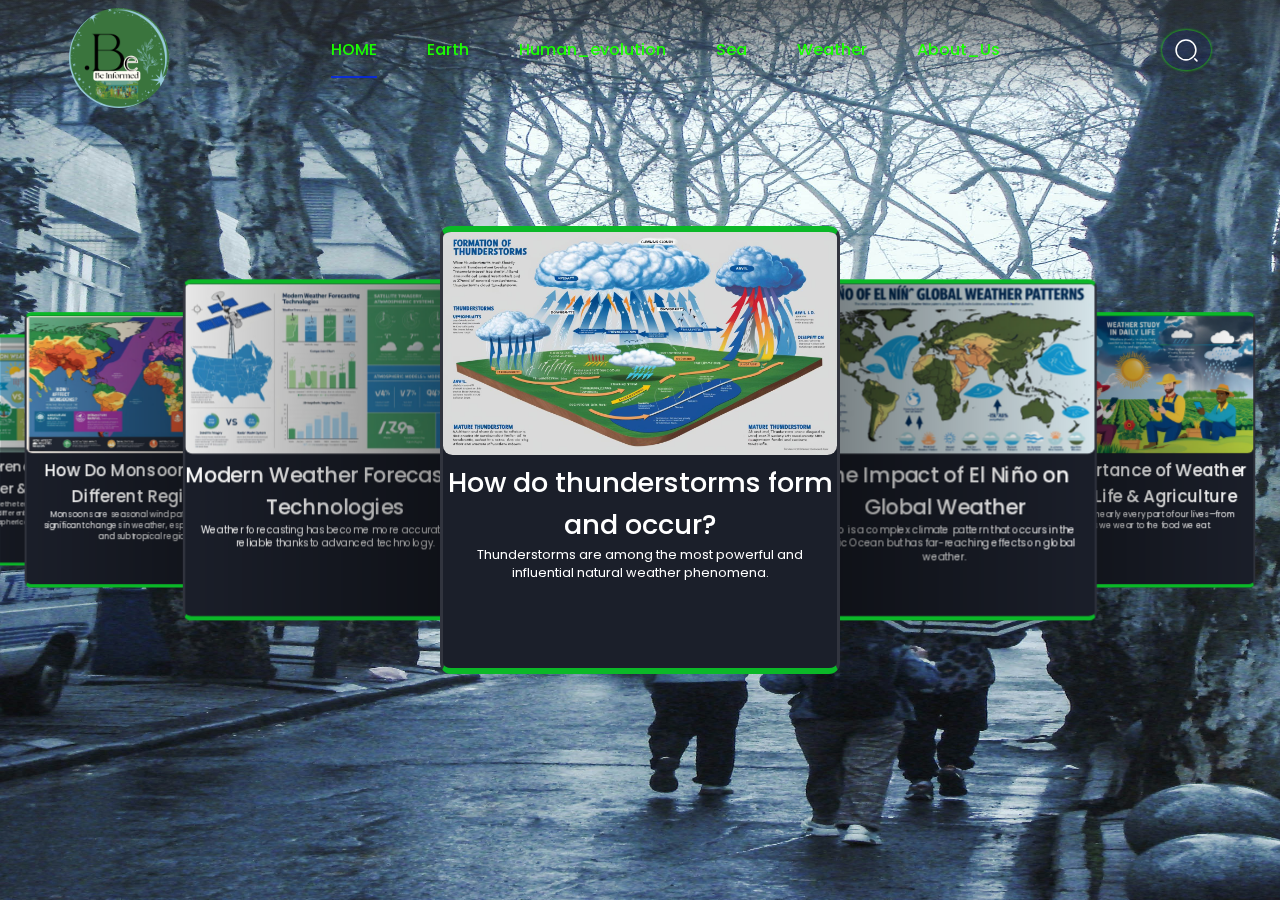
<file: Weather.html>
<!DOCTYPE html>
<html lang="en">

<head>
  <meta name="monetag" content="9739d4a7b3b6e6861771cd5c96f4cbc6">
  <meta charset="UTF-8">
  <meta http-equiv="X-UA-Compatible" content="IE=edge">
  <meta name="viewport" content="width=device-width, initial-scale=1.0">
  <title>Be Informed | Weather</title>
  <meta name="keywords" content="">
  <!-- Link Swiper's CSS -->
  <link href='https://unpkg.com/boxicons@2.1.4/css/boxicons.min.css' rel='stylesheet'>
  <link rel="stylesheet" href="https://cdn.jsdelivr.net/npm/swiper@11/swiper-bundle.min.css" />
  <link rel="stylesheet" href="style.css">
  <link rel="stylesheet" href="be-style.css">
  <style>
      .collection{
        background: url(Weather2.jpg);
        background-size: 100% 100%;
      }
      .collection .content{
        border-bottom: .4rem solid #08de28cd;
        border-top: .4rem solid #08de28cd;
      }
      .link_a{
        font-size: .8rem;
        text-decoration: none;
        font-weight: bold;
        font-style: italic;
      }
      .link_a:hover{
        color: #1aff00fc;
      }
  </style>
</head>
<body inputmode="search">
<nav class="nav">
    <div class="nav-menu-btn">
      <i class="bx bx-menu" onclick="myMenuFunction()"></i>
    </div>
    <div class="nav-logo">
        <img src="belogo.png" alt="">
    </div>
    <div class="nav-menu" id="navMenu">
        <ul>
          <li><a href="index.html" class="link active">HOME</a></li>
          <li><a href="earth.html" class="link">Earth</a></li>
          <li><a href="Human_evolution.html" class="link">Human_evolution</a></li>
          <li><a href="Sea.html" class="link">Sea</a></li>
          <li><a href="Weather.html" class="link">Weather</a></li>
          <li><a href="About_Us.html" class="link">About_Us</a></li>
        </ul>
    </div>
    <!--
    <div class="nav-button">
      <button class="btn white-btn" id="loginBtn" onclick="login()"><a id="bs1" href="Registration_Document.html">Sign In</a></button>
      <button class="btn" id="registerBtn" onclick="register()"><a id="bs1" href="Registration_Document.html">Sign Up</a></button>
    </div>
     -->
         <!-- From Uiverse.io by boryanakrasteva --> 
         <div class="input-wrapper">
          <form action="index.html">
              <button class="icon"> 
                <svg xmlns="http://www.w3.org/2000/svg" fill="none" viewBox="0 0 24 24" height="25px" width="25px">
                  <path stroke-linejoin="round" stroke-linecap="round" stroke-width="1.5" stroke="#fff" d="M11.5 21C16.7467 21 21 16.7467 21 11.5C21 6.25329 16.7467 2 11.5 2C6.25329 2 2 6.25329 2 11.5C2 16.7467 6.25329 21 11.5 21Z"></path>
                  <path stroke-linejoin="round" stroke-linecap="round" stroke-width="1.5" stroke="#fff" d="M22 22L20 20"></path>
                </svg>
              </button>
              <input placeholder="search.." class="input" name="text" type="text">
          </form>
        </div>
</nav>
<section class="collection">
  <div class="swiper mySwiper">
    <div class="swiper-wrapper">
  <div class="content swiper-slide">
    <img src="imges\weather photos\How Do Thunderstorms Form and When Do They Occur__.jpg" alt="">
    <div class="text-content">
      <h3>How do thunderstorms form and occur?</h3>
      <p>Thunderstorms are among the most powerful and influential natural weather phenomena.</p>
      <button class="btn"><a href="#" class="link_a">Read more</a></button>
    </div>
  </div>
  <div class="content swiper-slide">
    <img src="imges\weather photos\The Impact of El Niño on Global Weather.jpg" alt="">
    <div class="text-content">
      <h3>The Impact of El Niño on Global Weather</h3>
      <p>El Niño is a complex climate pattern that occurs in the Pacific Ocean but has far-reaching effects on global weather.</p>
      <button class="btn"><a href="#" class="link_a">Read more</a></button>
    </div>
  </div>
  <div class="content swiper-slide">
    <img src="imges\weather photos\The Importance of Weather Study in Daily Life and Agriculture.jpg" alt="">
    <div class="text-content">
      <h3>The Importance of Weather in Daily Life & Agriculture</h3>
      <p>Weather affects nearly every part of our lives—from the clothes we wear to the food we eat.</p>
      <button class="btn"><a href="#" class="link_a">Read more</a></button>
    </div>
  </div>
  <div class="content swiper-slide">
    <img src="imges\weather photos\The Difference Between Weather and Climate_ Concepts and Examples.jpg" alt="">
    <div class="text-content">
      <h3>The Difference Between Weather & Climate</h3>
      <p>Many people confuse the terms weather and climate, but they refer to different aspects of the Earth's atmospheric conditions.</p>
      <button class="btn"><a href="#" class="link_a">Read more</a></button>
    </div>
  </div>
  <div class="content swiper-slide">
    <img src="imges\weather photos\How Do Monsoons Affect Different Regions_.jpg" alt="">
    <div class="text-content">
      <h3>How Do Monsoons Affect Different Regions?</h3>
      <p>Monsoons are seasonal wind patterns that bring significant changes in weather, especially in tropical and subtropical regions.</p>
      <button class="btn"><a href="#" class="link_a">Read more</a></button>
    </div>
  </div>
  <div class="content swiper-slide">
    <img src="imges\weather photos\Modern Weather Forecasting Technologies and Their Accuracy.jpg" alt="">
    <div class="text-content">
      <h3>Modern Weather Forecasting Technologies</h3>
      <p>Weather forecasting has become more accurate and reliable thanks to advanced technology.</p>
      <button class="btn"><a href="#" class="link_a">Read more</a></button>
    </div>
  </div>
  </div>
  </div>
</section>

  <!-- Swiper JS -->
  <script src="https://cdn.jsdelivr.net/npm/swiper@11/swiper-bundle.min.js"></script>

<script src="script.js"></script>
<script src="be-secript.js"></script>
</body>

</html>
</file>
<file: be-style.css>
@import url('https://fonts.googleapis.com/css2?family=Poppins:ital,wght@0,100;0,200;0,300;0,400;0,500;0,600;0,700;0,800;0,900;1,100;1,200;1,300;1,400;1,500;1,600;1,700;1,800;1,900&display=swap');

*{
    margin: 0;
    padding: 0;
    box-sizing: border-box;
    font-family: 'Poppins', sans-serif;
    scrollbar-width: none;
    scroll-behavior: none;
}

/* Header section */

header{
    width: 100%; 
    max-width: 100%;
    padding-left:0;
    height: 50px;
    display: flex;
    align-items: center;
    position: relative;
    z-index: 1000;
}

.wrapper{
    display: flex;
    justify-content: center;
    align-items: center;
    min-height: 23vh;
    background: rgba(39, 39, 39, 0.4);
}

/* From Uiverse.io by boryanakrasteva */ 
.input-wrapper {
    display: flex;
    align-items: center;
    justify-content: center;
    gap: 15px;
    position: relative;
    float: inline-start;

  }
  
  .input {
    border-style: none;
    height: 40px;
    width: 40px;
    padding: 9px;
    outline: none;
    border-radius: 50%;
    transition: .5s ease-in-out;
    background-color: #061de915;
    box-shadow: 0px 0px 3px #1aff00fc;
    padding-right: 40px;
    color: #fff;
  }
  
  .input::placeholder,
  .input {
    font-family: 'Trebuchet MS', 'Lucida Sans Unicode', 'Lucida Grande', 'Lucida Sans', Arial, sans-serif;
    font-size: 17px;
  }
  
  .input::placeholder {
    color: #8f8f8f;
  }
  
  .icon {
    display: flex;
    align-items: center;
    justify-content: center;
    position: absolute;
    right: 0px;
    cursor: pointer;
    width: 50px;
    height: 50px;
    outline: none;
    border-style: none;
    border-radius: 50%;
    pointer-events: painted;
    background-color: transparent;
    transition: .2s linear;
    float: inline-start;
    margin-top: 25px;
  }
  
  .icon:focus ~ .input,
  .input:focus {
    box-shadow: none;
    width: 200px;
    border-radius: 0px;
    background-color: transparent;
    border-bottom: 3px solid #7e4fd4;
    transition: all 500ms cubic-bezier(0, 0.110, 0.35, 2);
  }
 
.nav{
    position: fixed;
    top: 0;
    display: flex;
    justify-content: space-around;
    width: 100%;
    height: 100px;
    line-height: 100px;
    background: linear-gradient(rgba(39,39,39, 0.6), transparent);
    z-index: 100;
}
.nav-logo img{
    width: 100px;
    height: 100px;
    border-radius: 50%;
    margin-top: 8px;
}
.nav-menu ul{
    display: flex;
}
.nav-menu ul li{
    list-style-type: none;
    
}
.nav-menu ul li .link{
    text-decoration: none;
    font-weight: 500;
    color:#1aff00fc;
    padding-bottom: 15px;
    margin: 0 25px;
}
.nav-menu ul li .link:hover{
    color:#0227f4cd; 
}
.link:hover, .active{
    border-bottom: 2px solid #0227f4cd;
}
.nav-button .btn{
    width: 130px;
    height: 40px;
    font-weight: 500;
    background: rgba(145, 160, 147, 0.4);
    border-color: #08de28cd;
    border-radius: 25%;
    cursor: pointer;
    margin-left: 15px;
    transition: .3s ease;
}
.btn:hover{
    color: black;
    transform:scale(1.05);}
#registerBtn{
    background:linear-gradient(to right , #08de28cd , #0227f4cd );
    margin-left: 15px;
}

#registerBtn:hover{
    background-image:url(mars.jpg);
    background-size: 35px;
    background-repeat: no-repeat;
}

.btn.white-btn{
    background:linear-gradient(to right , #08de28cd , #0227f4cd );
}

.btn.btn.white-btn:hover{
    background-image:url(earth.jpg);
    background-size: 35px;
    background-repeat: no-repeat;
}
.nav-menu-btn{
    display: none;
}
#bs1{
    color: black;
    text-decoration: none;
    font-weight: 600;
}

/* Header section */



/* carousel */

.carousel{
    width: 100vw;
    height: 100vh;
    margin-top: -50px;
    overflow: hidden;
    position: relative;
}

.carousel .list .item{
    width: 180px;
    height: 250px;
    position: absolute;
    top: 80%;
    transform: translateY(-70%);
    left: 70%;
    border-radius: 20px;
    box-shadow: 0 25px 50px rgba(0, 0, 0, 0.3);
    background-position: 50% 50%;
    background-size: 100% 100%;
    z-index: 100;
    transition: 1s;
}

.carousel .list .item:nth-child(1),
.carousel .list .item:nth-child(2){
    top: 0;
    left: 0;
    transform: translate(0, 0);
    border-radius: 0;
    width: 100%;
    height: 100%;
}

.carousel .list .item:nth-child(3){
    left: 67%;
}

.carousel .list .item:nth-child(4){
    left: calc(67% + 200px);
}

.carousel .list .item:nth-child(5){
    left: calc(67% + 400px);
}

.carousel .list .item:nth-child(6){
    left: calc(67% + 600px);
}

.carousel .list .item:nth-child(n+7){
    left: calc(67% + 800px);
    opacity: 0;
}





.list .item .content{
    position: absolute;
    top: 50%;
    left: 100px;
    transform: translateY(-50%);
    width: 400px;
    text-align: left;
    color: #fff;
    display: none;
}

.list .item:nth-child(2) .content{
    display: block;
}

.content .title{
    font-size: 65px;
    text-transform: uppercase;
    color: #14ff72cb;
    font-weight: bold;
    line-height: 1;
    margin-top: 28px;
    opacity: 0;
    animation: animate 1s ease-in-out 0.3s 1 forwards;
}

.content .name{
    font-size: 55px;
    text-transform: uppercase;
    font-weight: bold;
    line-height: 1;
    text-shadow: 3px 4px 4px rgba(6, 14, 247, 0.8);

    opacity: 0;
    animation: animate 1s ease-in-out 0.6s 1 forwards;
}

.content .des{
    margin-top: 20px;
    margin-bottom: 20px;
    font-size: 18px;
    margin-left: 5px;
    color: #d9ff01;
    text-shadow: 3px 4px 4px rgba(6, 14, 247, 0.8);

    opacity: 0;
    animation: animate 1s ease-in-out 0.9s 1 forwards;
}

.content .btn{
    margin-left: 5px;

    opacity: 0;
    animation: animate 1s ease-in-out 1.2s 1 forwards;
}

.content .btn button a{
   margin-left: 15px;
   text-decoration: none;
   color: #0fdb04;
}

.content .btn button{
    padding: 10px 20px;
    border: none;
    cursor: pointer;
    text-decoration: none;
    border-radius: 30%;
    font-size: 16px;
    background: transparent;
    color: #14ff72cb;
    border: 2px solid #fff;
    transition: 0.3s;
    background:linear-gradient(to right , #08de28cd , #0227f4cd );
}

.content .btn button:hover{
    padding: 10px 20px;
    cursor: pointer;
    text-decoration: none;
    border-radius: 30%;
    font-size: 16px;
    background-image:url(earth.jpg);
    background-size: 35px;
    background-repeat: no-repeat;
}
.content .btn button:nth-child(1){
    margin-right: 15px;
}

.content .btn button:nth-child(2){
    background: transparent;
    color: #14ff72cb;
    border: 2px solid #fff;
    transition: 0.3s;
}

.content .btn button:nth-child(2):hover{
    background-color: #14ff72cb;
    color: #fff;
    border-color: #14ff72cb;
}


@keyframes animate {
    
    from{
        opacity: 0;
        transform: translate(0, 100px);
        filter: blur(33px);
    }

    to{
        opacity: 1;
        transform: translate(0);
        filter: blur(0);
    }
}

/* Carousel */






/* next prev arrows  */

.arrows{
    position: absolute;
    top: 80%;
    right: 52%;
    z-index: 100;
    width: 300px;
    max-width: 30%;
    display: flex;
    gap: 10px;
    align-items: center;
}

.arrows button{
    width: 50px;
    height: 50px;
    border-radius: 50%;
    background-color: #14ff72cb;
    color: #fff;
    border: none;
    outline: none;
    font-size: 16px;
    font-family: monospace;
    font-weight: bold;
    transition: .5s;
    cursor: pointer;
}

.arrows button:hover{
    background: #fff;
    color: #000;
}


/* time running */
.carousel .timeRunning{
    position: absolute;
    z-index: 1000;
    width: 0%;
    height: 2px;
    background-color: #14ff72cb;
    left: 0;
    top: 0;
    animation: runningTime 7s linear 1 forwards;
}

@keyframes runningTime {
    
    from{width: 0%;}
    to{width: 100%;}

}


/* Responsive Design 1 */

@media screen and (max-width: 999px){
    
    header{
        padding-left: 0px;

    }

    .list .item .content{
        left: 50px ;
    }

    .content .title, .content .name{
        font-size: 70px;
    }

    .content .des{
        font-size: 16px;
    }
    .nav-button{
        display: run-in;
        width: min-content;
        height: min-content;
    }
    .nav-menu.responsive{
        top: 60px;
    }
    .nav-menu{
        position: absolute;
        top: -1000px;
        display: flex;
        justify-content: center;
        background: rgba(64, 3, 247, 0.432);
        width: 100%;
        height: 100vh;
        backdrop-filter: blur(10px);
        transition: .3s;
    }
    .nav-menu ul{
        flex-direction: column;
        text-align: center;
        margin: -40px;
    }
    .nav-menu-btn{
        display: block;
    }
    .nav-menu-btn i{
        font-size: 20px;
        color: #fff;
        padding: 10px;
        background: rgba(255, 255, 255, 0.2);
        border-radius: 50%;
        cursor: pointer;
        transition: .3s;
    }
    .nav-menu-btn i:hover{
        background: rgba(255, 255, 255, 0.15);
    }


}

@media screen and (max-width: 690px){
    header nav a{
        font-size: 14px;
        margin-right: 0;
    }

    .list .item .content{
        top: 40%;
    }

    .content .title, .content .name{
        font-size: 45px;
    }

    .content .btn button{
        padding: 10px 15px;
        font-size: 14px;
    }
    .wrapper{
        min-height: 100vh;
    }
    .form-box{
        width: 100%;
        height: 500px;
    }
    .register-container, .login-container{
        width: 100%;
        padding: 0 20px;
    }
    .register-container .two-forms{
        flex-direction: column;
        gap: 0;
    }
}

/*******/
</file>
<file: style.css>
@import url('https://fonts.googleapis.com/css2?family=Poppins:ital,wght@0,300;0,400;0,500;1,500&display=swap');
* {
    margin: 0;
    padding: 0;
    box-sizing: border-box;
    font-family: "poppins";
    color: #fff;
}
.collection{
    height: 100vh;
    background-color: #1e232e;
    display: flex;
    justify-content: center;
    align-items: center;
}
.collection .content{
    height: 28rem;
    width: 25rem;
    background-color: #1b1f2a;
    border: .2rem solid rgba(255,255,255,.1);
    border-radius: .7rem;
    border-bottom: .4rem solid #0099ff;
    border-top: .4rem solid #0099ff;
    overflow: hidden;
    /* padding: .2rem; */
}

.content img{
    width: 100%;
    border-bottom-left-radius: .6rem;
    border-bottom-right-radius: .6rem;
}
.text-content{
    display: flex;
    justify-content: center;
    align-items: center;
    flex-direction: column;
    text-align: center;
}
.text-content h3{
    font-size: 1.7rem;
    font-weight: 500;
}
.text-content p{
    max-width: 22rem;
    font-size: .8rem;
    font-weight: 400;
    text-align: center;
}
.btn{
    background-color: #0099ff;
    padding: .2rem;
    border: 2px solid #0099ff;
    outline: none;
    font-size: .8rem;
    border-radius: .5rem;
    margin: 1rem 0;
    cursor: pointer;
}
</file>
<file: style2.css>
@import url('https://fonts.cdnfonts.com/css/ica-rubrik-black');
@import url('https://fonts.cdnfonts.com/css/poppins');
@import url('https://fonts.googleapis.com/css2?family=Poppins:ital,wght@0,100;0,200;0,300;0,400;0,500;0,600;0,700;0,800;0,900;1,100;1,200;1,300;1,400;1,500;1,600;1,700;1,800;1,900&display=swap');

*{
  margin: 0;
  padding: 0;
  box-sizing: border-box;
  font-family: 'Poppins', sans-serif;
}
body{
  background:linear-gradient(to top , #08de28cd , #0227f4cd );

}
.banner{
    width: 100%;
    height: 100vh;
    text-align: center;
    overflow: hidden;
    position: relative;
}
.banner .slider{
    position: absolute;
    width: 200px;
    height: 250px;
    top: 35%;
    left: calc(75% - 50px);
    transform-style: preserve-3d;
    transform: perspective(1000px);
    animation: autoRun 20s linear infinite;
    z-index: 2;
}
@keyframes autoRun{
    from{
        transform: perspective(8000px) rotateX(-10deg) rotateY(0deg);
    }to{
        transform: perspective(8000px) rotateX(-10deg) rotateY(360deg);
    }
}

.banner .slider .item{
    position: absolute;
    inset: 0 0 0 0;
    transform: 
        rotateY(calc( (var(--position) - 2) * (360 / var(--quantity)) * 2deg))
        translateZ(310px);
}
.banner .slider .item img{
    width: 100%;
    height: 100%;
    object-fit: cover;
}
.banner .content{
    position: absolute;
    top: 19%;
    bottom: 0;
    left: 28%;
    transform: translateX(-50%);
    width: min(1000px, 55vw);
    height: max-content;
    padding-bottom: 100px;
    display:inline;
    flex-wrap: wrap;
    justify-content:right;
    align-items: center;
    z-index: 1;
}
.banner .content h1{
    font-family: 'ICA Rubrik';
    font-size: 3em;
    line-height: 1em;
    color: #000;
    position: relative;
    background:linear-gradient(to right , #08de28cd , #0227f4cd );

}

.banner .content p{
    font-size: 1vw;
    text-align: center;
    margin-left: 5px;
    font-weight: 600;    
}

@media screen and (max-width: 1023px) {
    .banner .slider{
        width: 160px;
        height: 200px;
        left: calc(50% - 80px);
    }
    .banner .slider .item{
        transform: 
            rotateY(calc( (var(--position) - 1) * (360 / var(--quantity)) * 1deg))
            translateZ(300px);
    }
    .banner .content h1{
        text-align: center;
        width: 100%;
        text-shadow: 0 10px 20px #000;
        font-size: 7em;
    }
    .banner .content .author{
        color: #fff;
        padding: 20px;
        text-shadow: 0 10px 20px #000;
        z-index: 2;
        max-width: unset;
        width: 100%;
        text-align: center;
        padding: 0 30px;
    }
}
@media screen and (max-width: 767px) {
    .banner .slider{
        width: 100px;
        height: 150px;
        left: calc(50% - 50px);
    }
    .banner .slider .item{
        transform: 
            rotateY(calc( (var(--position) - 1) * (360 / var(--quantity)) * 1deg))
            translateZ(180px);
    }
    .banner .content h1{
        font-size: 5em;
    }
}


/* Header section */

header{
  width: 100%; 
  max-width: 100%;
  padding-left:0;
  height: 50px;
  display: flex;
  align-items: center;
  position: relative;
  z-index: 1000;
}

.wrapper{
  display: flex;
  justify-content: center;
  align-items: center;
  min-height: 23vh;
  background: rgba(39, 39, 39, 0.4);
}

/* From Uiverse.io by boryanakrasteva */ 
.input-wrapper {
  display: flex;
  align-items: center;
  justify-content: center;
  gap: 15px;
  position: relative;
  float: inline-start;
}

.input {
  border-style: none;
  height: 40px;
  width: 40px;
  padding: 9px;
  outline: none;
  border-radius: 50%;
  transition: .5s ease-in-out;
  background-color: #061de915;
  box-shadow: 0px 0px 3px #0fdb04;
  padding-right: 40px;
  color: #fff;
}

.input::placeholder,
.input {
  font-family: 'Trebuchet MS', 'Lucida Sans Unicode', 'Lucida Grande', 'Lucida Sans', Arial, sans-serif;
  font-size: 17px;
}

.input::placeholder {
  color: #8f8f8f;
}

.icon {
  display: flex;
  align-items: center;
  justify-content: center;
  position: absolute;
  right: 0px;
  cursor: pointer;
  width: 50px;
  height: 50px;
  outline: none;
  border-style: none;
  border-radius: 50%;
  pointer-events: painted;
  background-color: transparent;
  transition: .2s linear;
  float: inline-start;
  margin-top: 25px;
}

.icon:focus ~ .input,
.input:focus {
  box-shadow: none;
  width: 200px;
  border-radius: 0px;
  background-color: transparent;
  border-bottom: 3px solid #7e4fd4;
  transition: all 500ms cubic-bezier(0, 0.110, 0.35, 2);
}

.nav{
  position: fixed;
  top: 0;
  display: flex;
  justify-content: space-around;
  width: 100%;
  height: 100px;
  line-height: 100px;
  background: linear-gradient(rgba(39,39,39, 0.6), transparent);
  z-index: 100;
}
.nav-logo img{
  width: 100px;
  height: 100px;
  border-radius: 50%;
  margin-top: 8px;
}
.nav-menu ul{
  display: flex;
}
.nav-menu ul li{
  list-style-type: none;
  
}
.nav-menu ul li .link{
  text-decoration: none;
  font-weight: 500;
  color:#1aff00fc;
  padding-bottom: 15px;
  margin: 0 25px;
}
.nav-menu ul li .link:hover{
  color:#0227f4cd; 
}
.link:hover, .active{
  border-bottom: 2px solid #0227f4cd;
}
.nav-button .btn{
  width: 130px;
  height: 40px;
  font-weight: 500;
  background: rgba(145, 160, 147, 0.4);
  border-color: #08de28cd;
  border-radius: 25%;
  cursor: pointer;
  margin-left: 15px;
  transition: .3s ease;
}
.btn:hover{
  color: black;
  transform:scale(1.05);}
#registerBtn{
  background:linear-gradient(to right , #08de28cd , #0227f4cd );
  margin-left: 15px;
}

#registerBtn:hover{
  background-image:url(mars.jpg);
  background-size: 35px;
  background-repeat: no-repeat;
}

.btn.white-btn{
  background:linear-gradient(to right , #08de28cd , #0227f4cd );
}

.btn.btn.white-btn:hover{
  background-image:url(earth.jpg);
  background-size: 35px;
  background-repeat: no-repeat;
}
.nav-menu-btn{
  display: none;
}
#bs1{
  color: black;
  text-decoration: none;
  font-weight: 600;
}

/* Header section */
</file>
